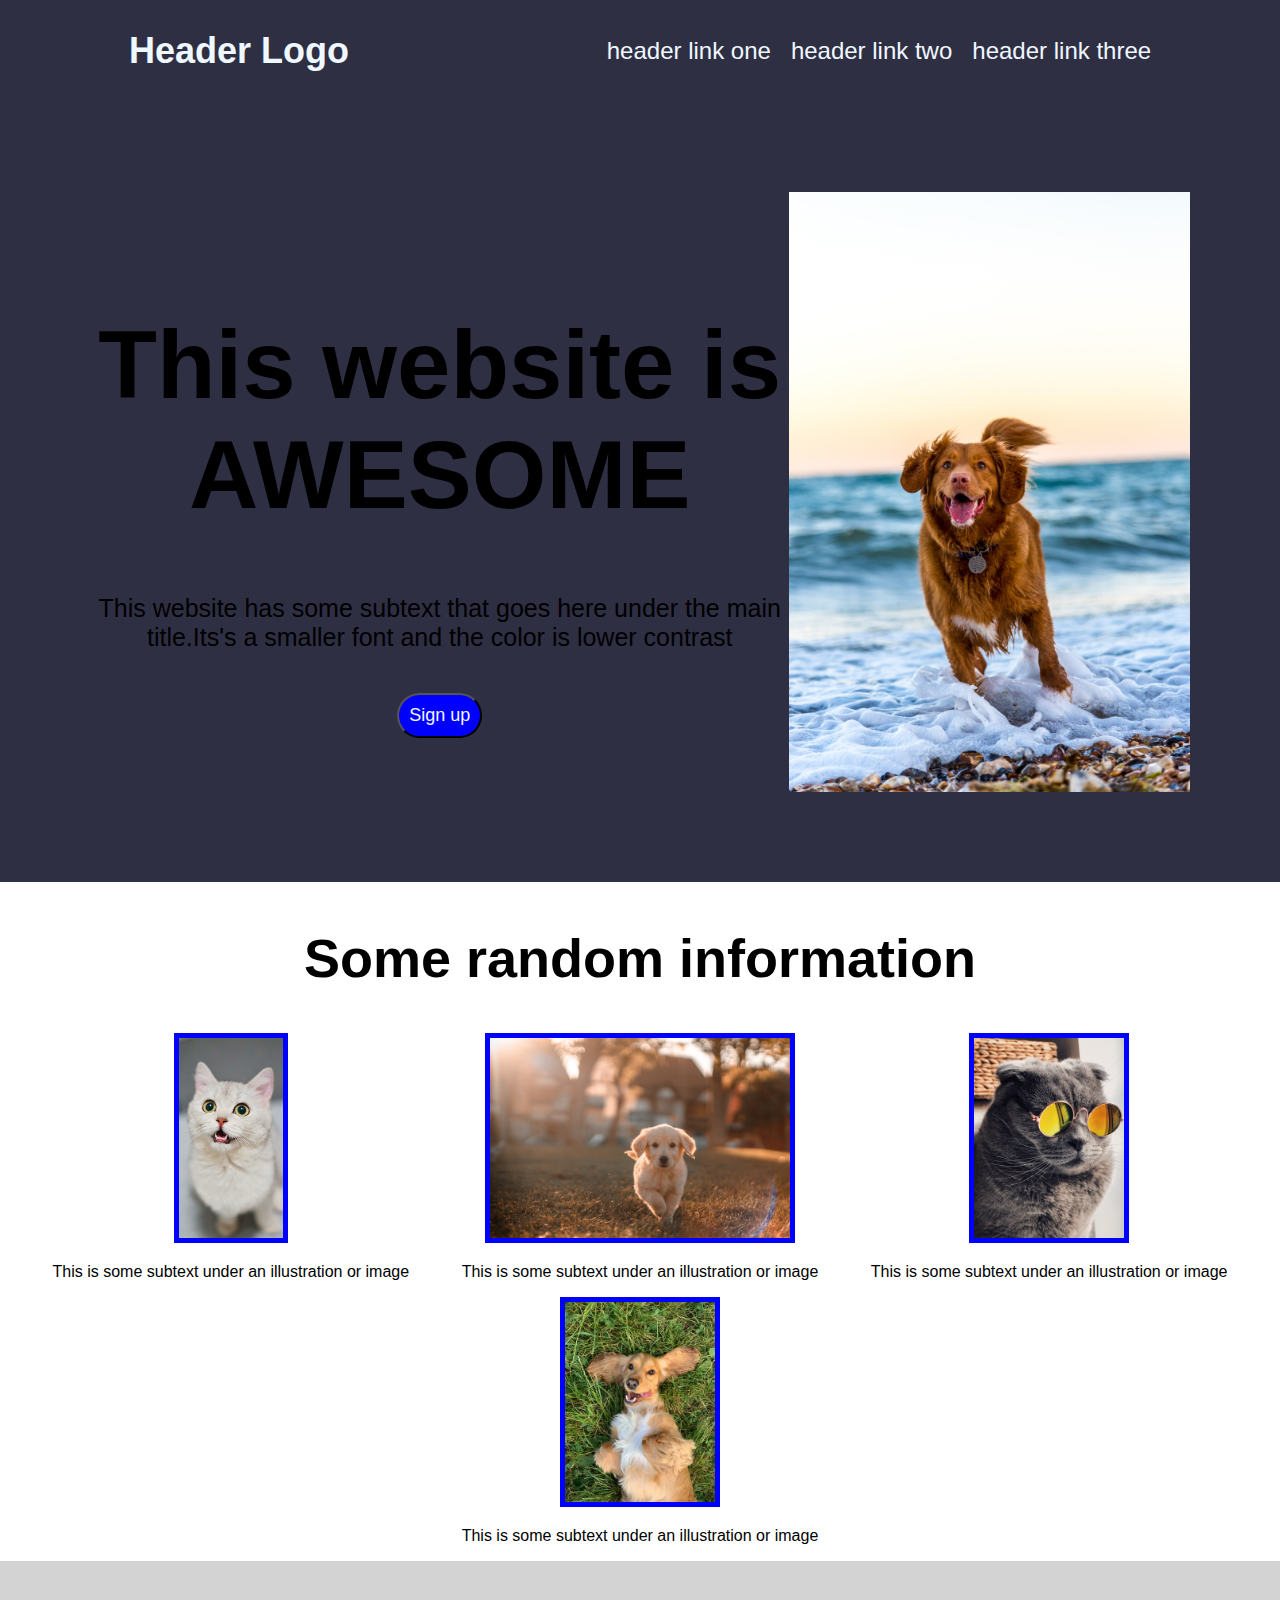
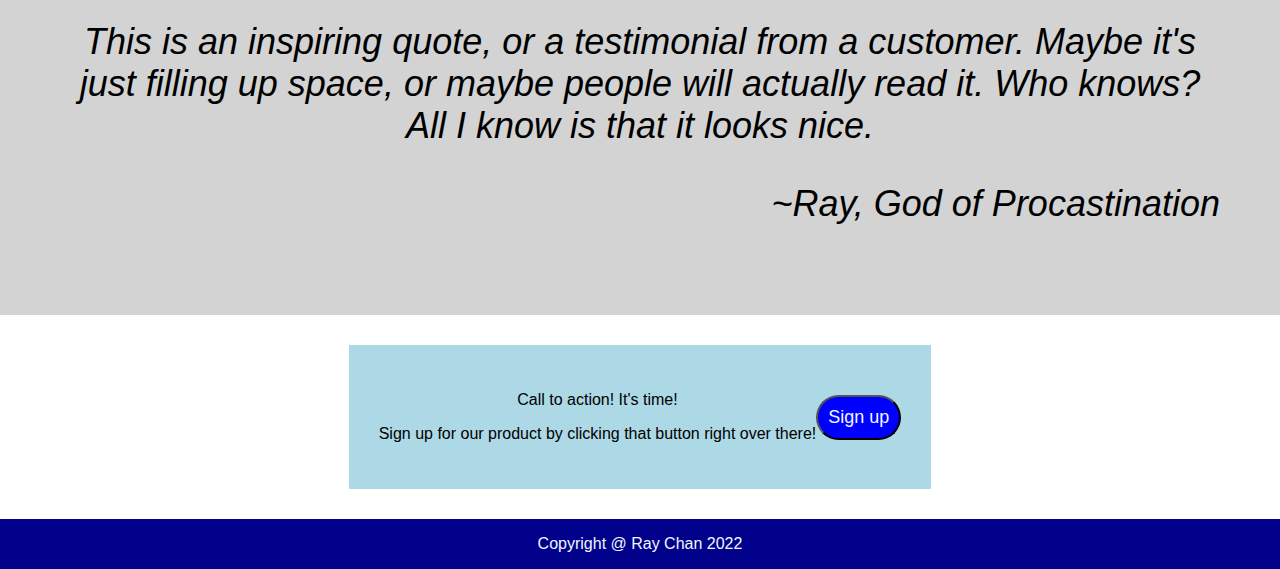
<file: index.html>
<!DOCTYPE html>
<html lang="en">
<head>
    <meta charset="UTF-8">
    <meta http-equiv="X-UA-Compatible" content="IE=edge">
    <meta name="viewport" content="width=device-width, initial-scale=1.0">
    <title>Landing Page Project</title>
    <link rel="stylesheet" href="style.css">
</head>
<body>
    <div class="container1">
        <div class="header">
            <h2>Header Logo</h2>
            <div class="header-links">
                <a>header link one</a>
                <a>header link two</a>
                <a>header link three</a>
            </div>
        </div>   
        <div class="fp">
            <div class="title">
                <h1>This website is AWESOME</h1>
                <div class="secondary-text">
                    <p>This website has some subtext that goes here under the main title.Its's a smaller font and the color is lower contrast</p>
                </div>
                
                <button>Sign up</button>
            </div>
            <img src="./images/dog.jpg" alt="image of dog" max-width="500px" height="600px">
        </div>
        
    </div>
    <div class="container2">
        <div class="subtitle">
            <h2>Some random information</h2>
        </div> 
        <div class="text-images">
            <div class ="img1">
                <img src="./images/cat1.jpg" alt="img1" height="200px">
                <p>This is some subtext under an illustration or image</p>
            </div>
            <div class ="img2">
                <img src="./images/dog1.jpg" alt="img2" height="200px">
                <p>This is some subtext under an illustration or image</p>
            </div>
            <div class ="img3">
                <img src="./images/cat2.jpg" alt="img3" height="200px">
                <p>This is some subtext under an illustration or image</p>
            </div>
            <div class ="img4">
                <img src="./images/dog2.jpg" alt="img4" height="200px">
                <p>This is some subtext under an illustration or image</p>
            </div>
            
        </div>   
    </div>
    <div class="container3">
        
            <p1>This is an inspiring quote, or a testimonial from a customer. Maybe it's just filling up space, or maybe people will actually read it. Who knows? All I know is that it looks nice.</p>
            <p2>~Ray, God of Procastination</p>
           
    </div>
    <div class="container4">
        <div class="action">
            <div class="text">
                <p>Call to action! It's time!</p>
                <p>Sign up for our product by clicking that button right over there!</p>
            </div>
            <button>Sign up</button>
        </div>
    </div>
    <div class="container5">
        <p>Copyright @ Ray Chan 2022</p>
    </div>
</body>
</html>
</file>
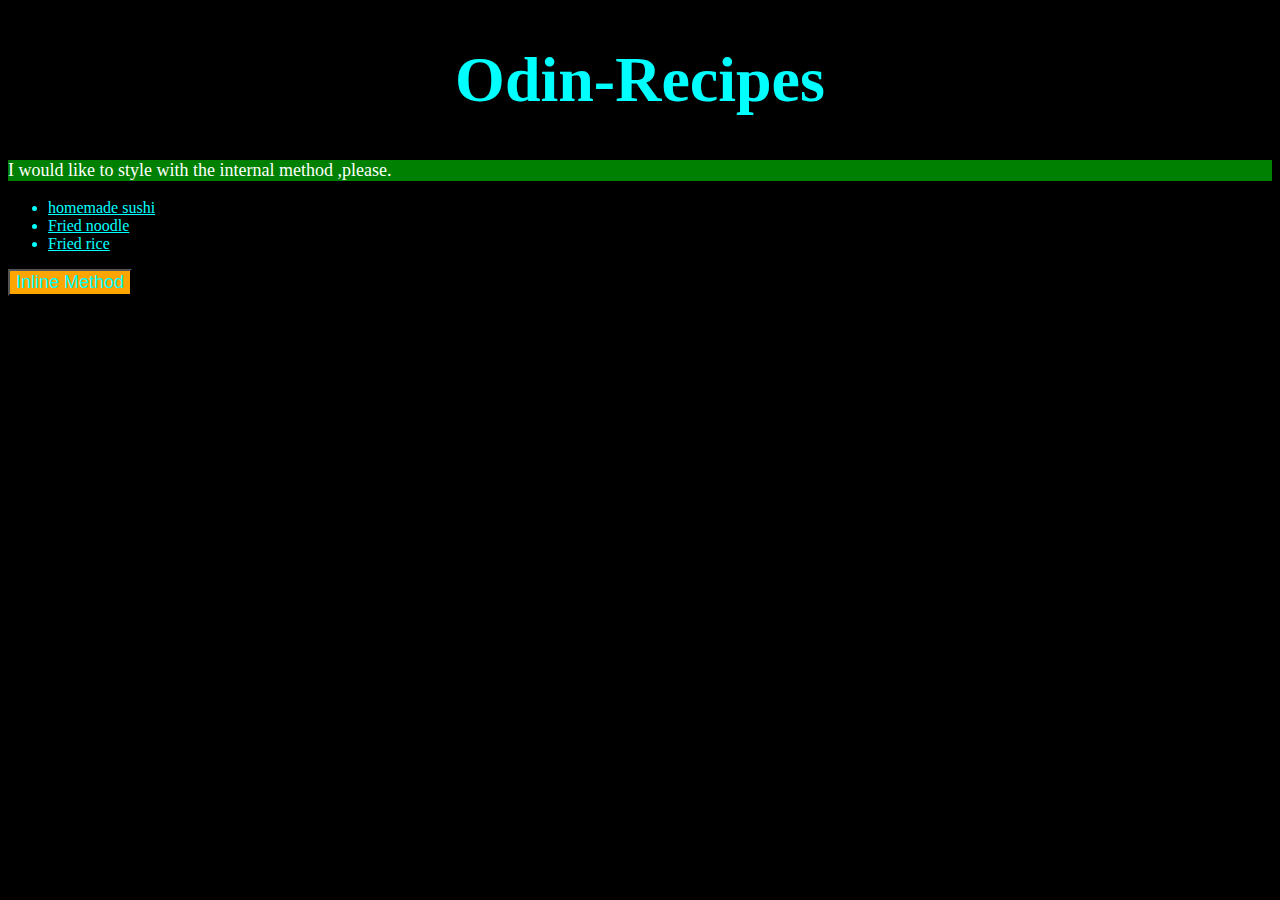
<file: 01-css-methods/index.html>
<!DOCTYPE html>
<html lang ="en">

<head>
    <link rel ="styleSheet" href="style1.css">
    <meta charset="UTF-8">
    <title>Recipes</title>

    <style>
        p {
            background-color: green;
            color: white;
            font-size: 18px;
        }
        *{
            color: aqua;
            background-color: black;
        }
    </style>
</head>

<body>
    <div>
        <h1>Odin-Recipes</h1>
    </div>

    <p>I would like to style with the internal method ,please.</p>

    <ul>
       <li> <a href = "./recipes/homemade_sushi.html">homemade sushi</a></li>
       <li> <a href ="./recipes/fried_noodle.html">Fried noodle</a></li>
       <li><a href = "./recipes/fried_rice.html">Fried rice</a></li>
    </ul>

<button style="background-color:orange; font-size: 18px;">Inline Method</button>


</body>
</html>
</file>
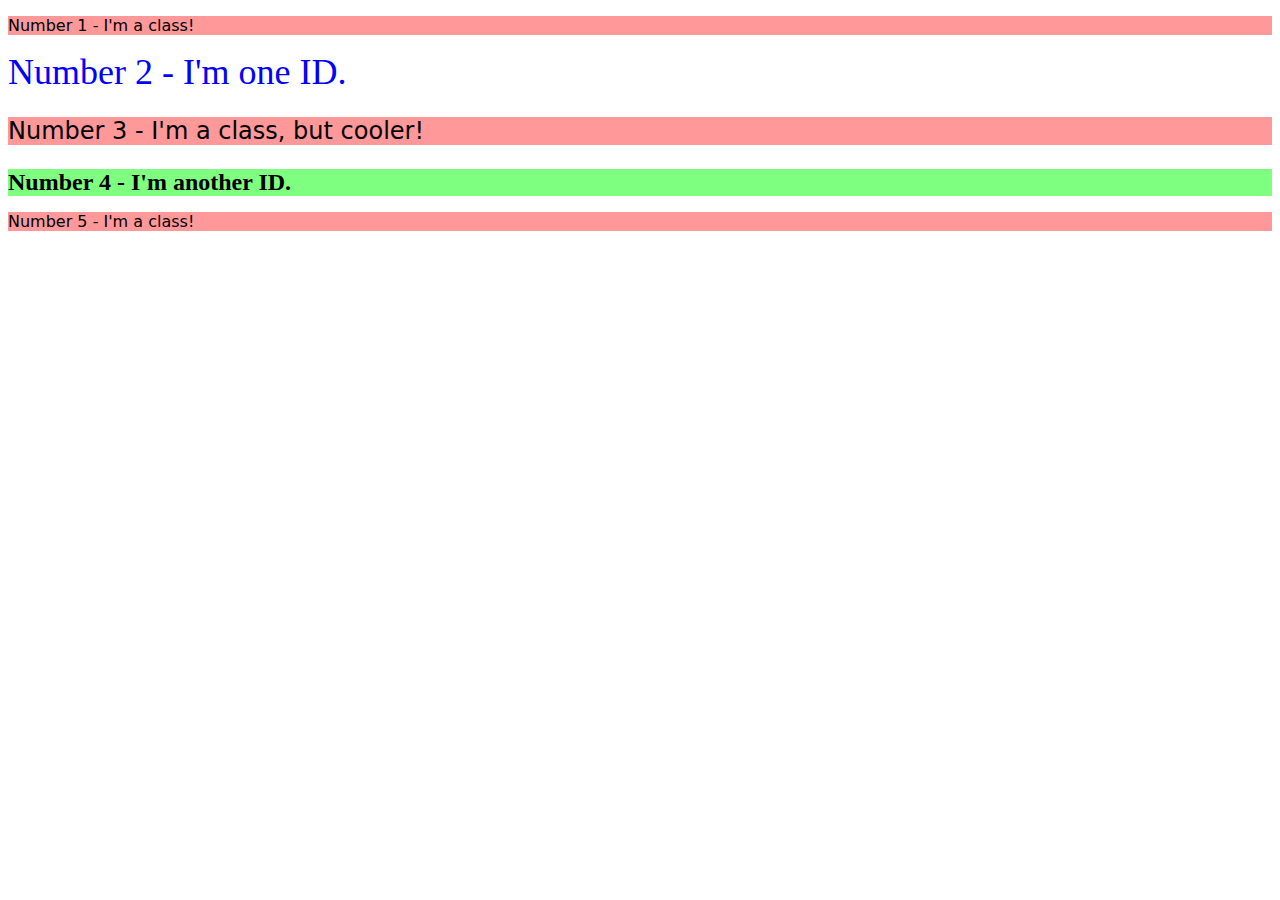
<file: 02-class-id-slectors/index.html>
<!DOCTYPE html>
<html lang="en">
  <head>
    <link rel="styleSheet" href="style2.css">
    <meta charset="UTF-8">
    <meta http-equiv="X-UA-Compatible" content="IE=edge">
    <meta name="viewport" content="width=device-width, initial-scale=1.0">
    <title>Class and ID Selectors</title>
    <link rel="stylesheet" href="style.css">
  </head>
  <body>
    <p class="class">Number 1 - I'm a class!</p>
    <div id="id1">Number 2 - I'm one ID.</div>
    <p class="class biggerfont" >Number 3 - I'm a class, but cooler!</p>
    <div id="id2">Number 4 - I'm another ID.</div>
    <p class="class">Number 5 - I'm a class!</p>
  </body>
</html>
</file>
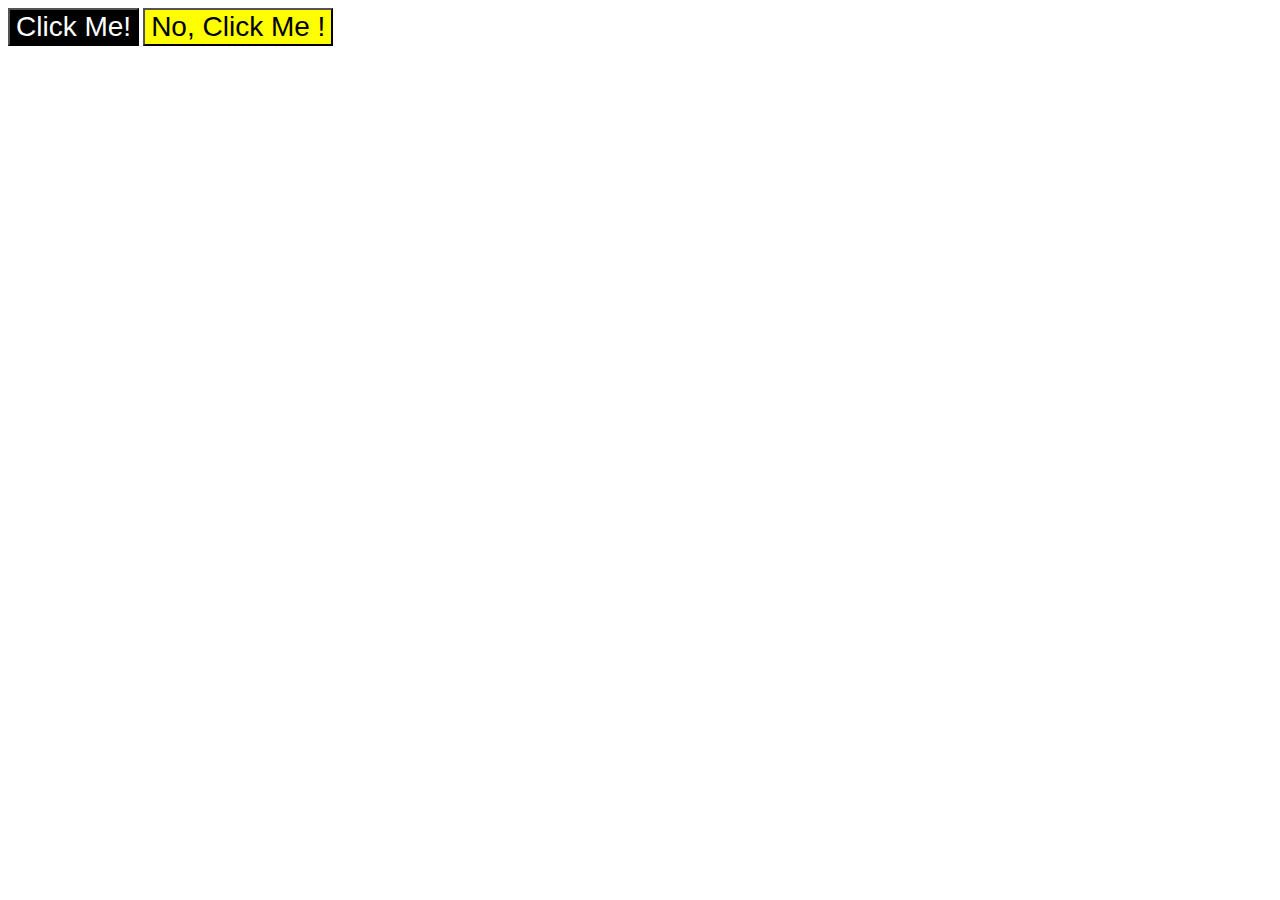
<file: 03-grouping-selector/index.html>
<!DOCTYPE html>
<html lang="en">
<head>
    <meta charset="UTF-8">
    <meta http-equiv="X-UA-Compatible" content="IE=edge">
    <meta name="viewport" content="width=device-width, initial-scale=1.0">
    <link rel="stylesheet" href="style3.css">
    <title>Document</title>
</head>
<body>
    <button class="class1">Click Me!</button>
    <button class="class2">No, Click Me !</button>
</body>
</html>
</file>
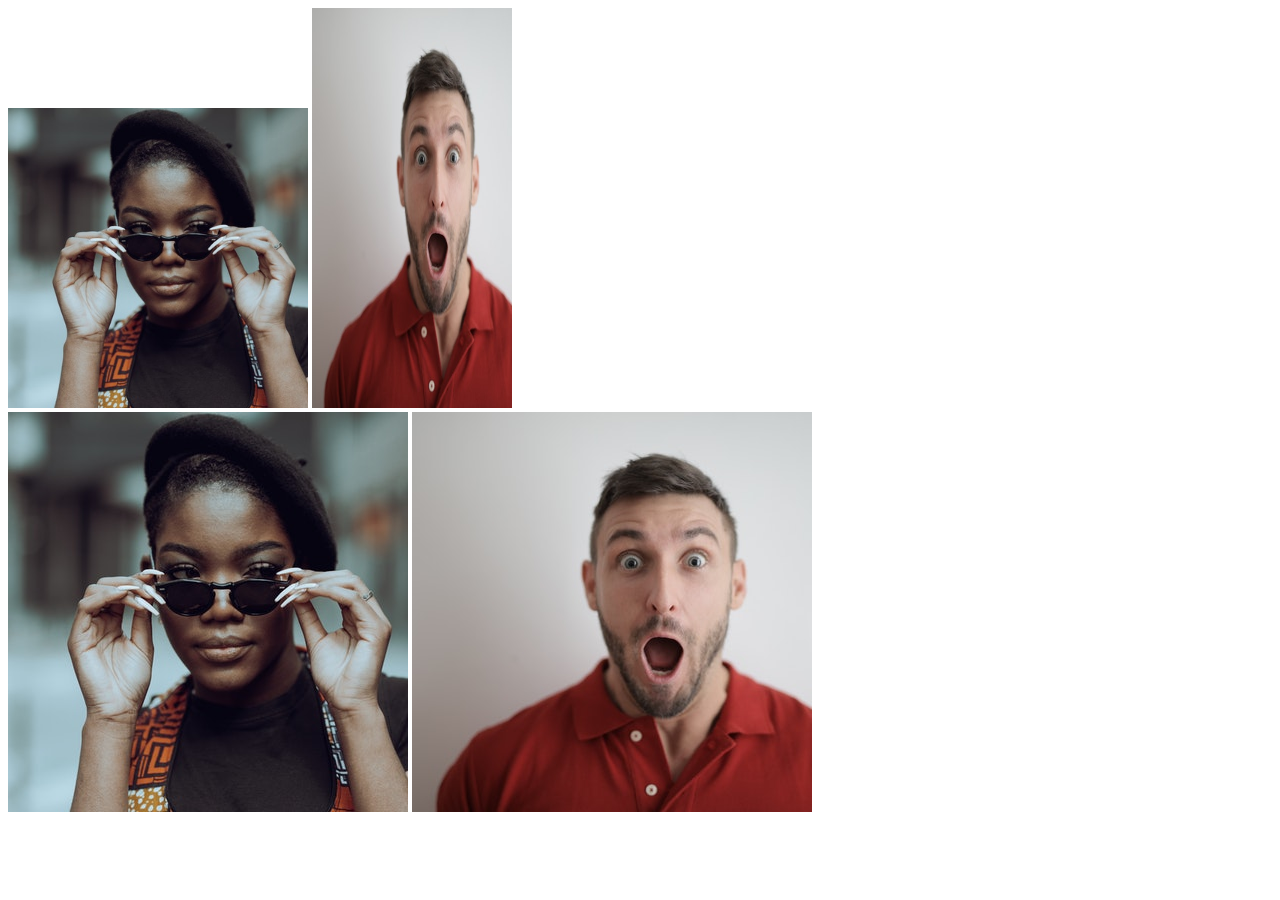
<file: 04-chaining-selectors/index.html>
<!DOCTYPE html>
<html lang="en">
  <head>
    <meta charset="UTF-8">
    <meta http-equiv="X-UA-Compatible" content="IE=edge">
    <meta name="viewport" content="width=device-width, initial-scale=1.0">
    <title>Chaining Selectors</title>
    <link rel="stylesheet" href="style4.css">
  </head>
  <body>
    <!-- Use the classes BELOW this line -->
    <div>
      <img class="avatar proportioned" src="pexels-katho-mutodo-8434791.jpg" alt="">
      <img class="avatar distorted" src="pexels-andrea-piacquadio-3777931.jpg" alt="">
    </div>
    <!-- Use the classes ABOVE this line -->
    <div>
      <img class="original proportioned" src="pexels-katho-mutodo-8434791.jpg" alt="">
      <img class="original distorted" src="pexels-andrea-piacquadio-3777931.jpg" alt="">
    </div>
  </body>
</html>
</file>
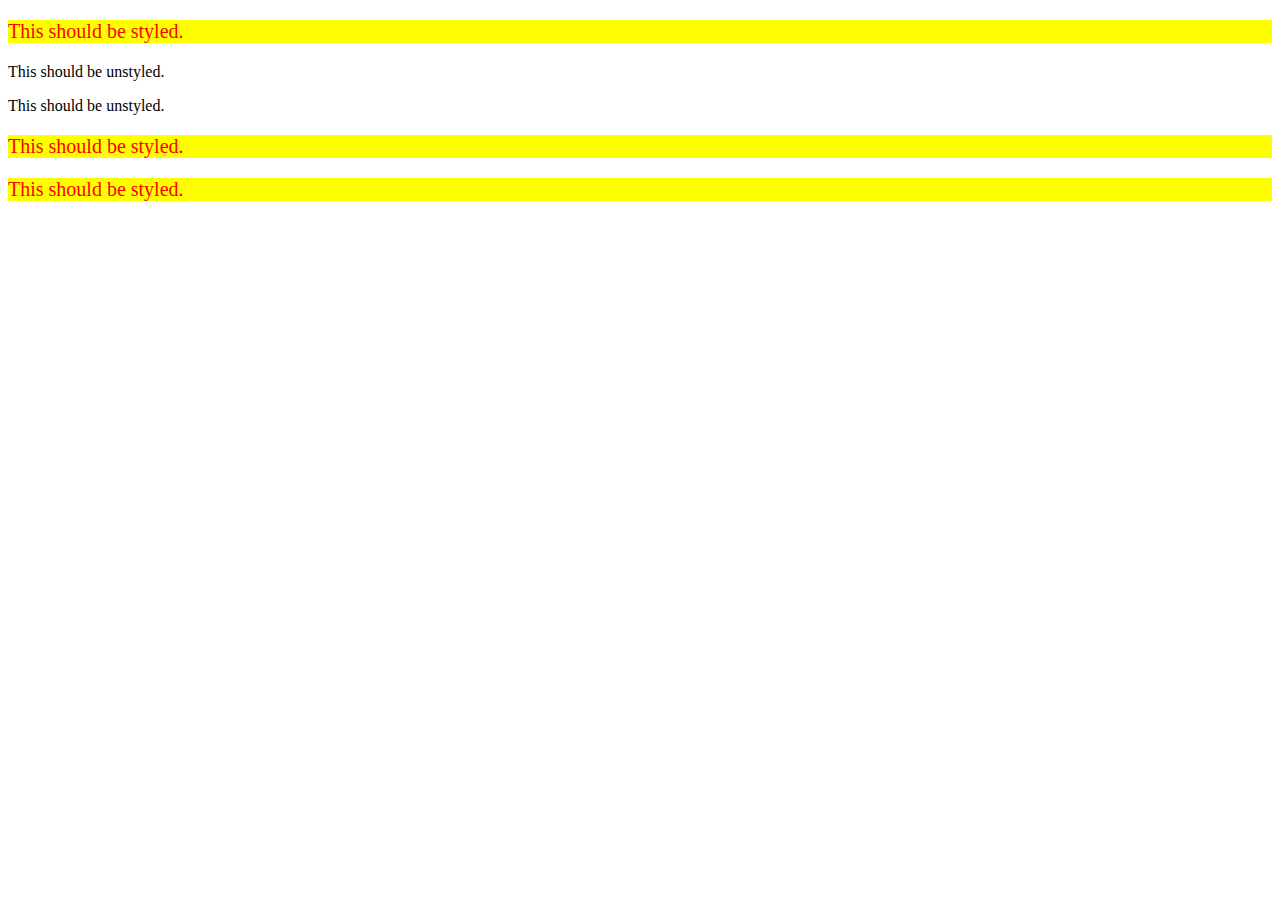
<file: 05-descendant-combinator/index.html>
<!DOCTYPE html>
<html lang="en">
<head>
    <meta charset="UTF-8">
    <meta http-equiv="X-UA-Compatible" content="IE=edge">
    <meta name="viewport" content="width=device-width, initial-scale=1.0">
    <title>Document</title>
    <link rel="stylesheet" href="style5.css">
</head>
<body>
    <div class="container">
        <p class="text">This should be styled.</p>
    </div>
    <p class="text">This should be unstyled.</p>
    <p class="text">This should be unstyled.</p>
    <div class="container">
        <p class="text">This should be styled.</p>
        <p class="text">This should be styled.</p>
    </div>
</body>
</html>
</file>
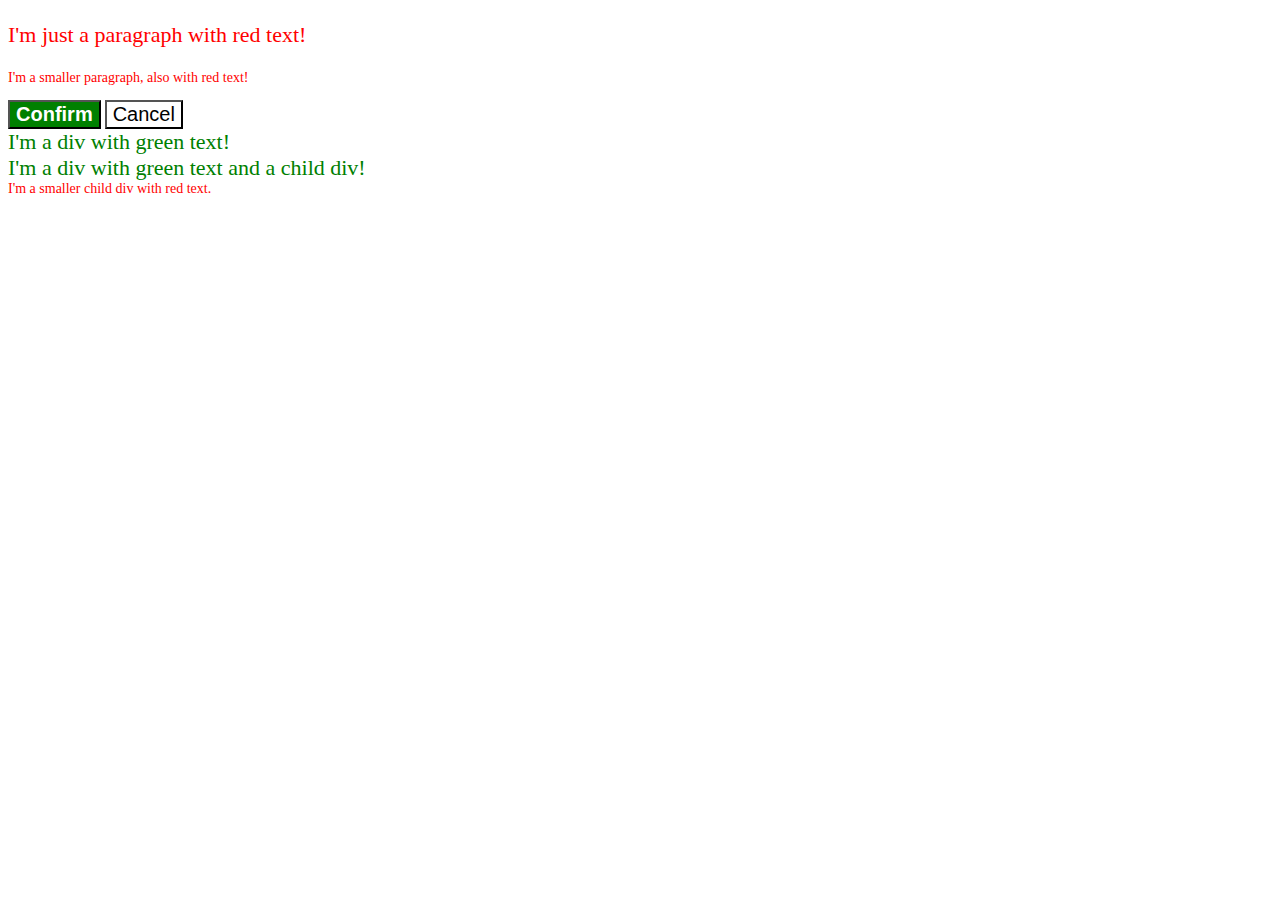
<file: 06-cascade-fix/index.html>
<!DOCTYPE html>
<html lang="en">
  <head>
    <meta charset="UTF-8">
    <meta http-equiv="X-UA-Compatible" content="IE=edge">
    <meta name="viewport" content="width=device-width, initial-scale=1.0">
    <title>Fix the Cascade</title>
    <link rel="stylesheet" href="style6.css">
  </head>
  <body>
    <p class="para">I'm just a paragraph with red text!</p>
    <p class="para small-para">I'm a smaller paragraph, also with red text!</p>

    <button id="confirm-button" class="button confirm">Confirm</button>
    <button id="cancel-button" class="button cancel">Cancel</button>

    <div class="text">I'm a div with green text!</div>
    <div class="text">I'm a div with green text and a child div!
      <div class="text child">I'm a smaller child div with red text.</div>
    </div>
  </body>
</html>
</file>
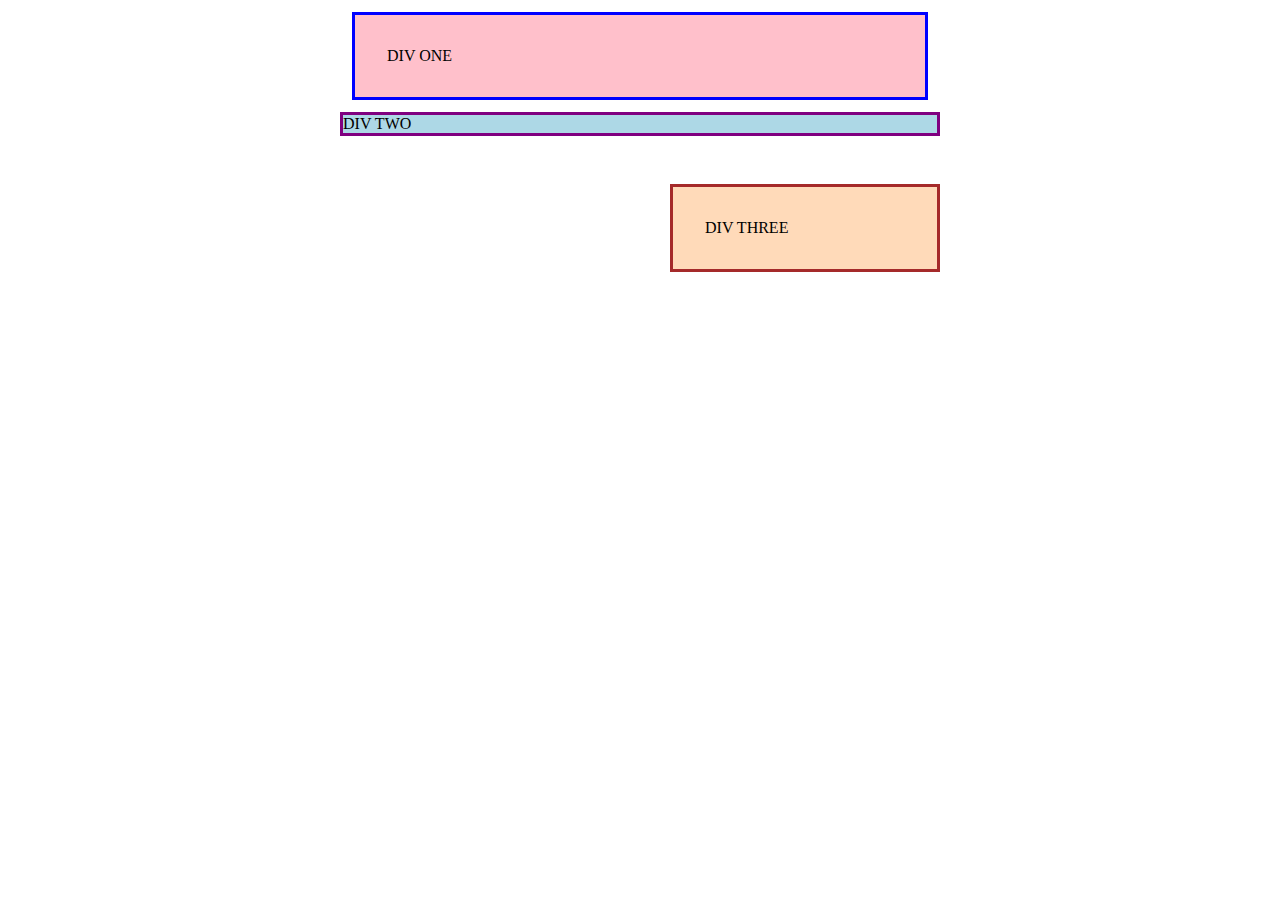
<file: margin-and-padding01/index.html>
<!DOCTYPE html>
<html lang="en">
  <head>
    <meta charset="UTF-8">
    <meta http-equiv="X-UA-Compatible" content="IE=edge">
    <meta name="viewport" content="width=device-width, initial-scale=1.0">
    <title>Margin and Padding exercise</title>
    <link rel="stylesheet" href="style.css">
  </head>
  <body>
    <div class="one">
      DIV ONE
    </div>
    <div class="two">
      DIV TWO
    </div>
    <div class="three">
      DIV THREE
    </div>
  </body>
</html>
</file>
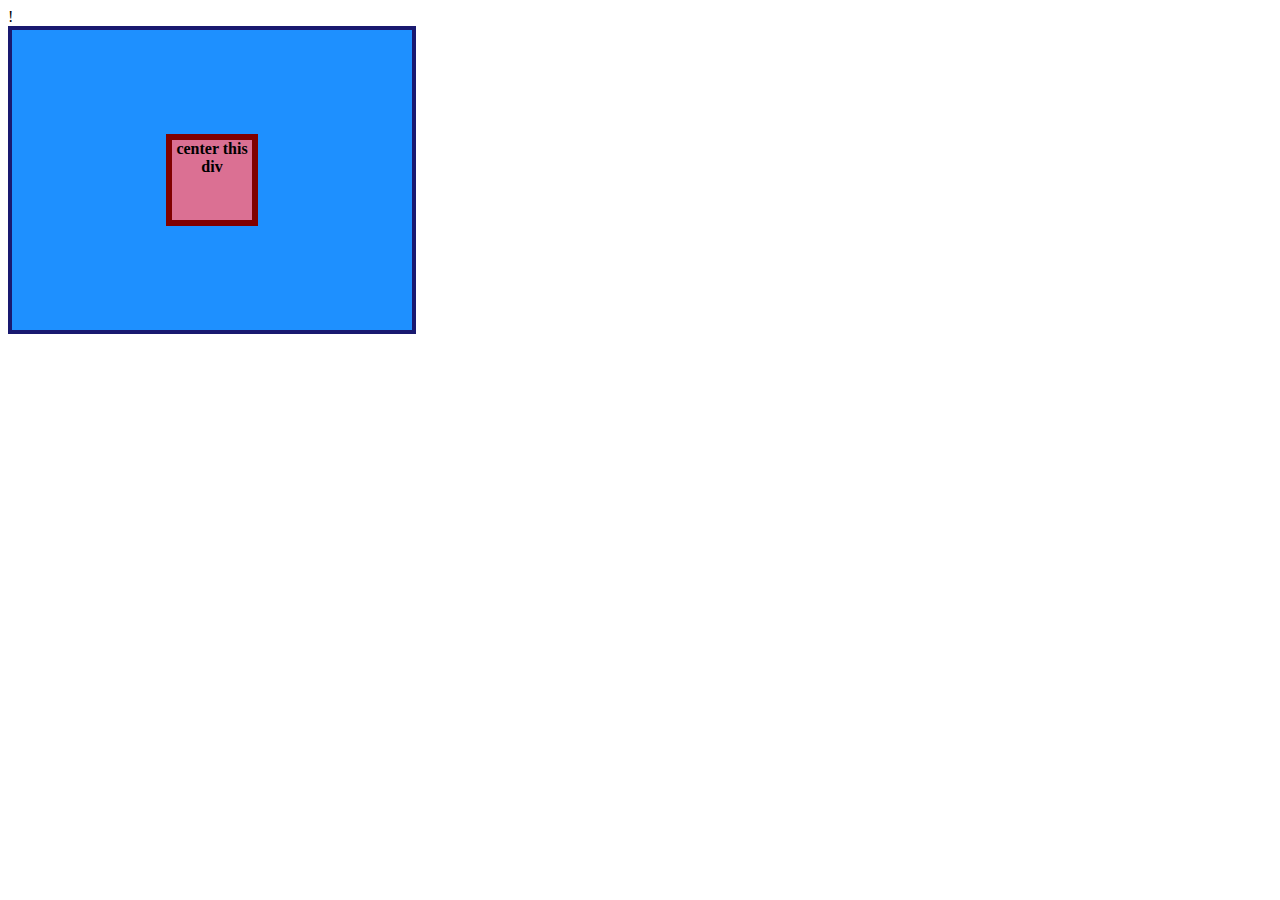
<file: margin-and-padding02/index.html>
!<!DOCTYPE html>
<html lang="en">
  <head>
    <meta charset="UTF-8">
    <meta http-equiv="X-UA-Compatible" content="IE=edge">
    <meta name="viewport" content="width=device-width, initial-scale=1.0">
    <title>CENTER THIS DIV</title>
    <link rel="stylesheet" href="style.css">
  </head>
  <body>
    <div class="container">
      <div class="box">center this div</div>
    </div>
  </body>
</html>
</file>
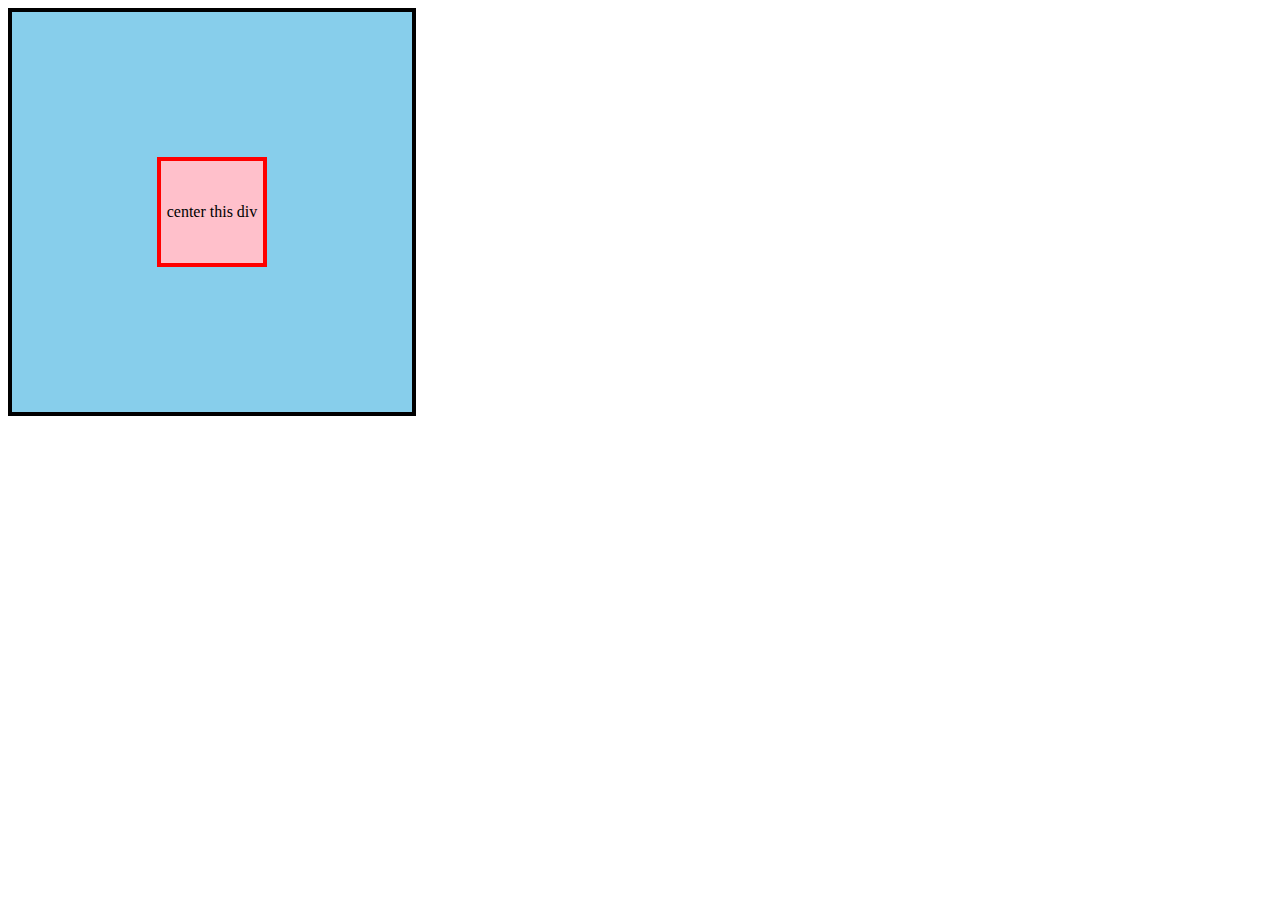
<file: flexbox/01-flex-center/index.html>
<!DOCTYPE html>
<html lang="en">
<head>
    <meta charset="UTF-8">
    <meta http-equiv="X-UA-Compatible" content="IE=edge">
    <meta name="viewport" content="width=device-width, initial-scale=1.0">
    <title>Document</title>
    <link href="stylesheet.css" rel="stylesheet">
</head>
<body>
    <div class="a">
        <div class="b">center this div</div>
        
      </div>
</body>
</html>
</file>
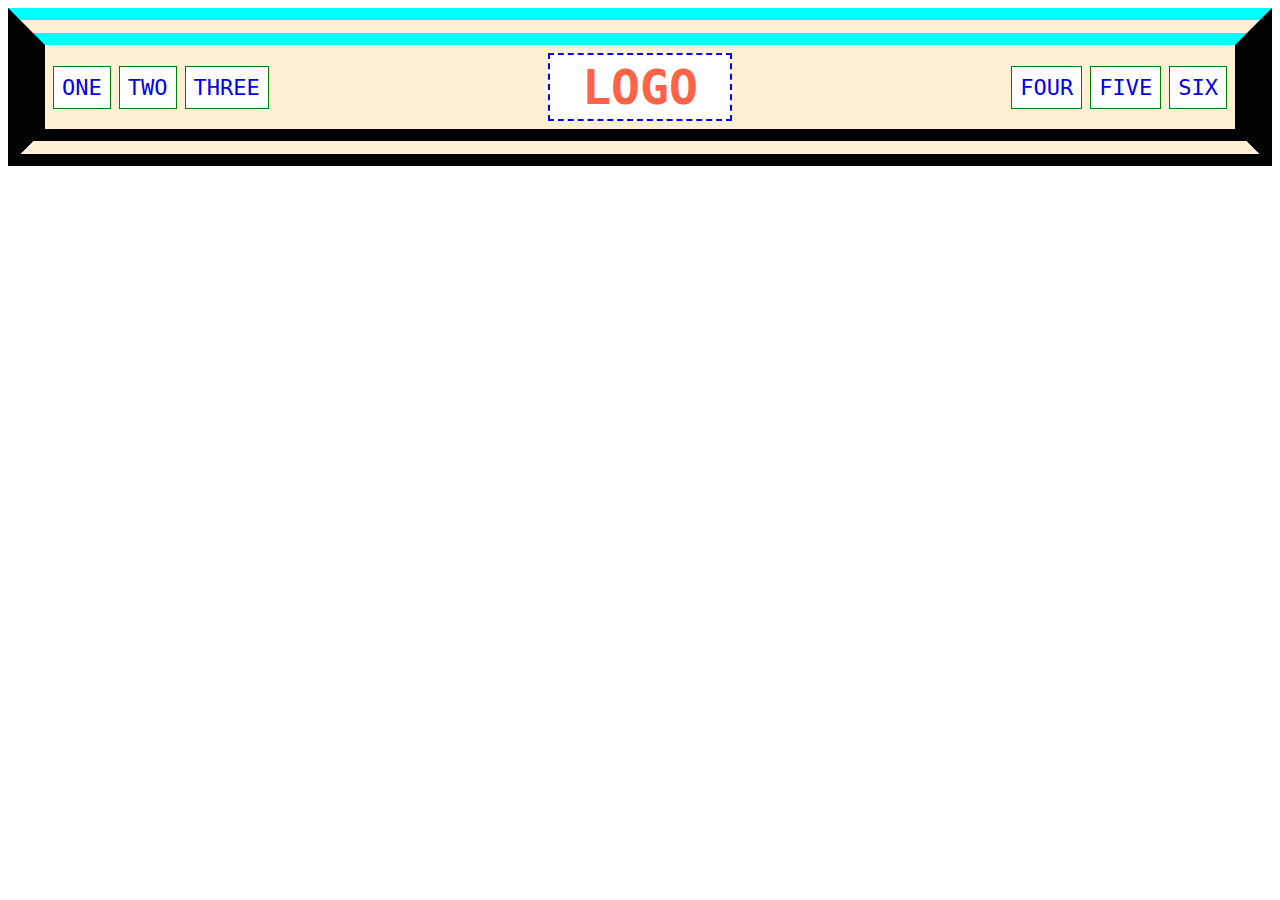
<file: flexbox/02-flex-header/index.html>
<!DOCTYPE html>
<html lang="en">
  <head>
    <meta charset="UTF-8">
    <meta http-equiv="X-UA-Compatible" content="IE=edge">
    <meta name="viewport" content="width=device-width, initial-scale=1.0">
    <title>Flex Header</title>
    <link rel="stylesheet" href="style.css">
  </head>
  <body>
    <div class="header">
      <div class="left-links">
        <ul>
          <li><a href="#">ONE</a></li>
          <li><a href="#">TWO</a></li>
          <li><a href="#">THREE</a></li>
        </ul>
      </div>
      <div class="logo">LOGO</div>
      <div class="right-links">
        <ul>
          <li><a href="#">FOUR</a></li>
          <li><a href="#">FIVE</a></li>
          <li><a href="#">SIX</a></li>
        </ul>
      </div>
    </div>
  </body>
</html>
</file>
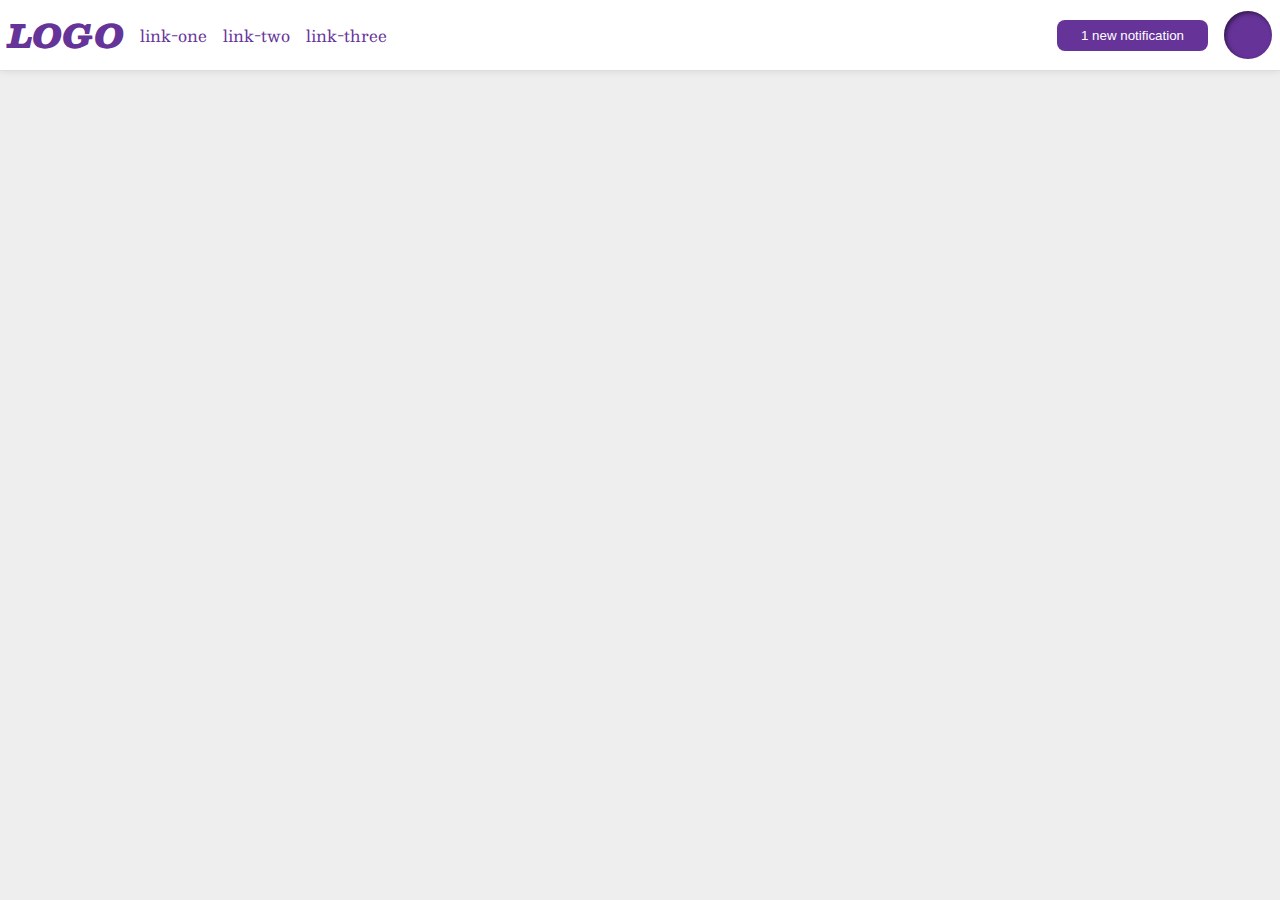
<file: flexbox/03-flex-header-2/index.html>
<!DOCTYPE html>
<html lang="en">
  <head>
    <meta charset="UTF-8">
    <meta http-equiv="X-UA-Compatible" content="IE=edge">
    <meta name="viewport" content="width=device-width, initial-scale=1.0">
    <title>Flex Header 2</title>
    <link rel="stylesheet" href="style.css">
  </head>
  <body>
    <div class="header">
        <div class="left">
            <div class="logo">
                LOGO
              </div>
              <ul class="links">
                <li><a href="google.com">link-one</a></li>
                <li><a href="google.com">link-two</a></li>
                <li><a href="google.com">link-three</a></li>
              </ul>
        </div>
        <div class="right">
            <button class="notifications">
                1 new notification
              </button>
              <div class="profile-image"></div>
        </div>  
    </div>
  </body>
</html>
</file>
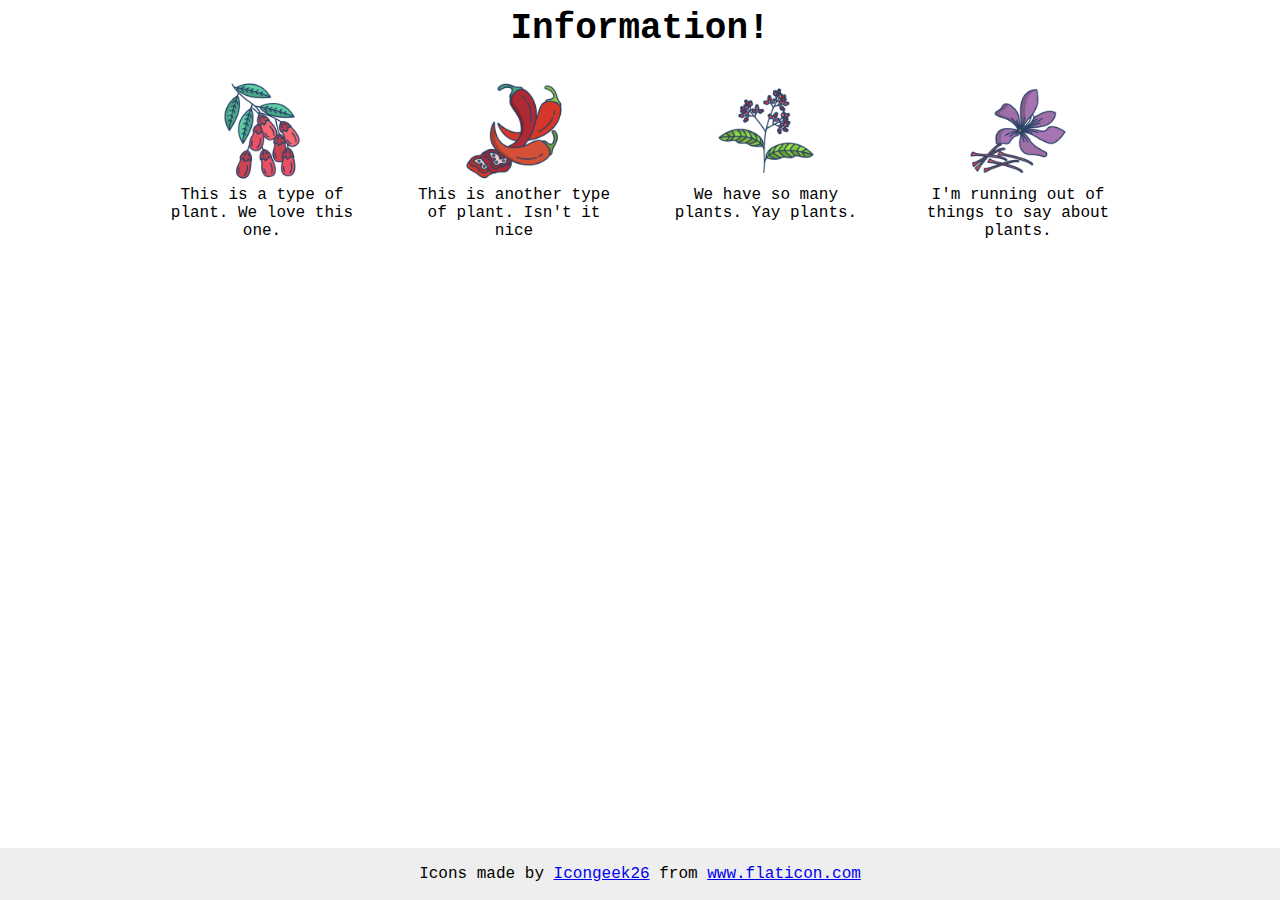
<file: flexbox/04-flex-information/index.html>
<!DOCTYPE html>
<html lang="en">
  <head>
    <meta charset="UTF-8">
    <meta http-equiv="X-UA-Compatible" content="IE=edge">
    <meta name="viewport" content="width=device-width, initial-scale=1.0">
    <title>Information</title>
    <link rel="stylesheet" href="style.css">
  </head>
  <body>
    <div class="title">Information!</div>
    <div class ="container">
        <div class="info">
            <img src="./images/barberry.png" alt="barberry">
            <div class="text">This is a type of plant. We love this one.</div>
        </div>
        
        <div class="info">
            <img src="./images/chilli.png" alt="chili">
            <div class="text">This is another type of plant. Isn't it nice</div>
        </div>
        

        <div class="info">
            <img src="./images/pepper.png" alt="pepper">
            <div class="text">We have so many plants. Yay plants.</div>    
        </div>
        

        <div class="info">
            <img src="./images/saffron.png" alt="saffron">
            <div class="text">I'm running out of things to say about plants.</div>    
        </div>
        
    </div>
        

    <!-- disregard this section, it's here to give attribution to the creator of these icons -->
    <div class="footer">
      <div>Icons made by <a href="https://www.flaticon.com/authors/icongeek26" title="Icongeek26">Icongeek26</a> from <a href="https://www.flaticon.com/" title="Flaticon">www.flaticon.com</a></div>
    </div>
</body>
</html>
</file>
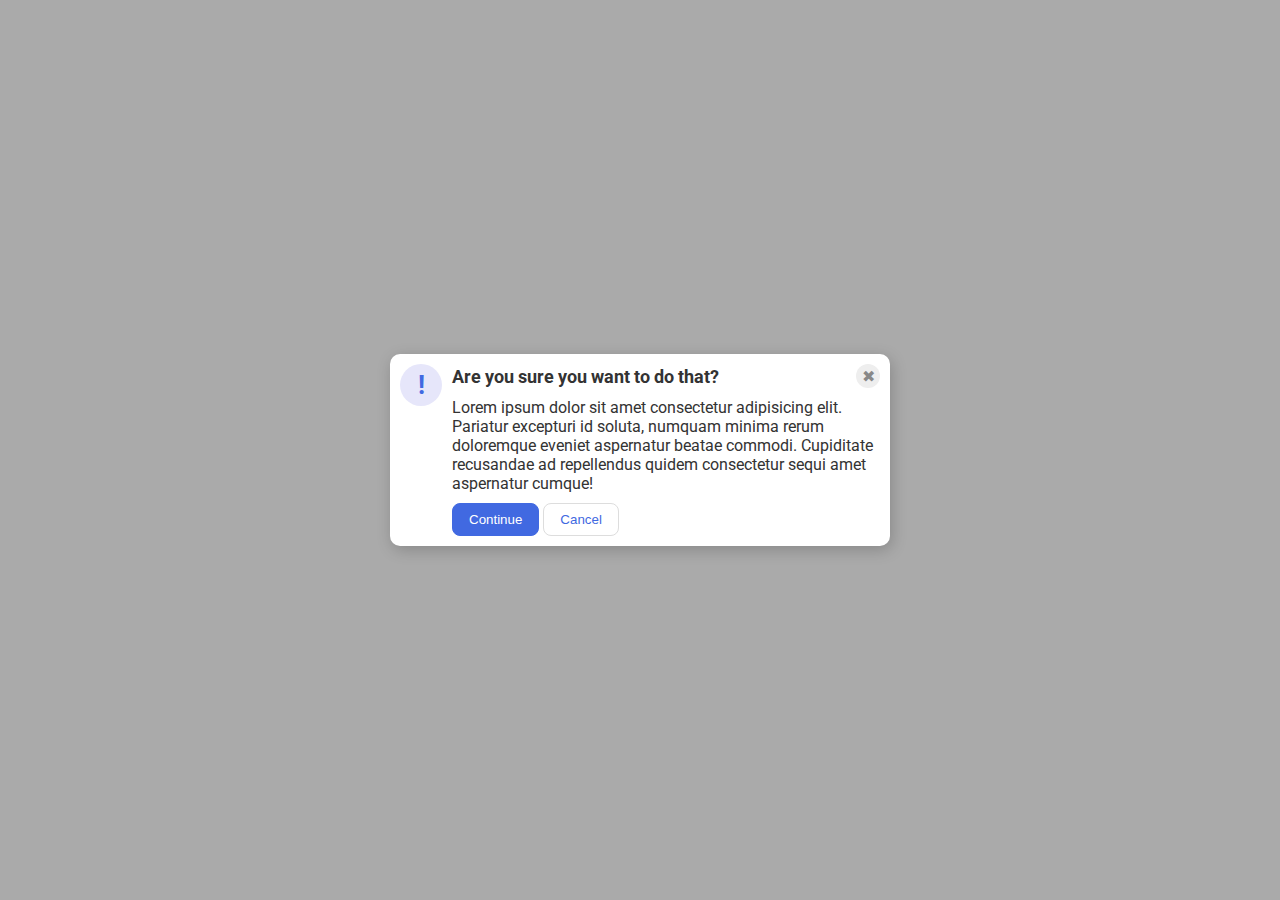
<file: flexbox/05-flex-model/index.html>
<!DOCTYPE html>
<html lang="en">
  <head>
    <meta charset="UTF-8">
    <meta http-equiv="X-UA-Compatible" content="IE=edge">
    <meta name="viewport" content="width=device-width, initial-scale=1.0">
    <link rel="stylesheet" href="style.css">
    <title>Modal</title>
  </head>
  <body>
    <div class="modal">
        <div class="icon">!</div>
        <div class="container">
        <div class="header">Are you sure you want to do that?
            <div class="close-button">✖</div>
        </div>
        <div class="text">Lorem ipsum dolor sit amet consectetur adipisicing elit. Pariatur excepturi id soluta, numquam minima rerum doloremque eveniet aspernatur beatae commodi. Cupiditate recusandae ad repellendus quidem consectetur sequi amet aspernatur cumque!</div>
        <button class="continue">Continue</button>
        <button class="cancel">Cancel</button>
    </div>
      
    </div>
  </body>
</html>
</file>
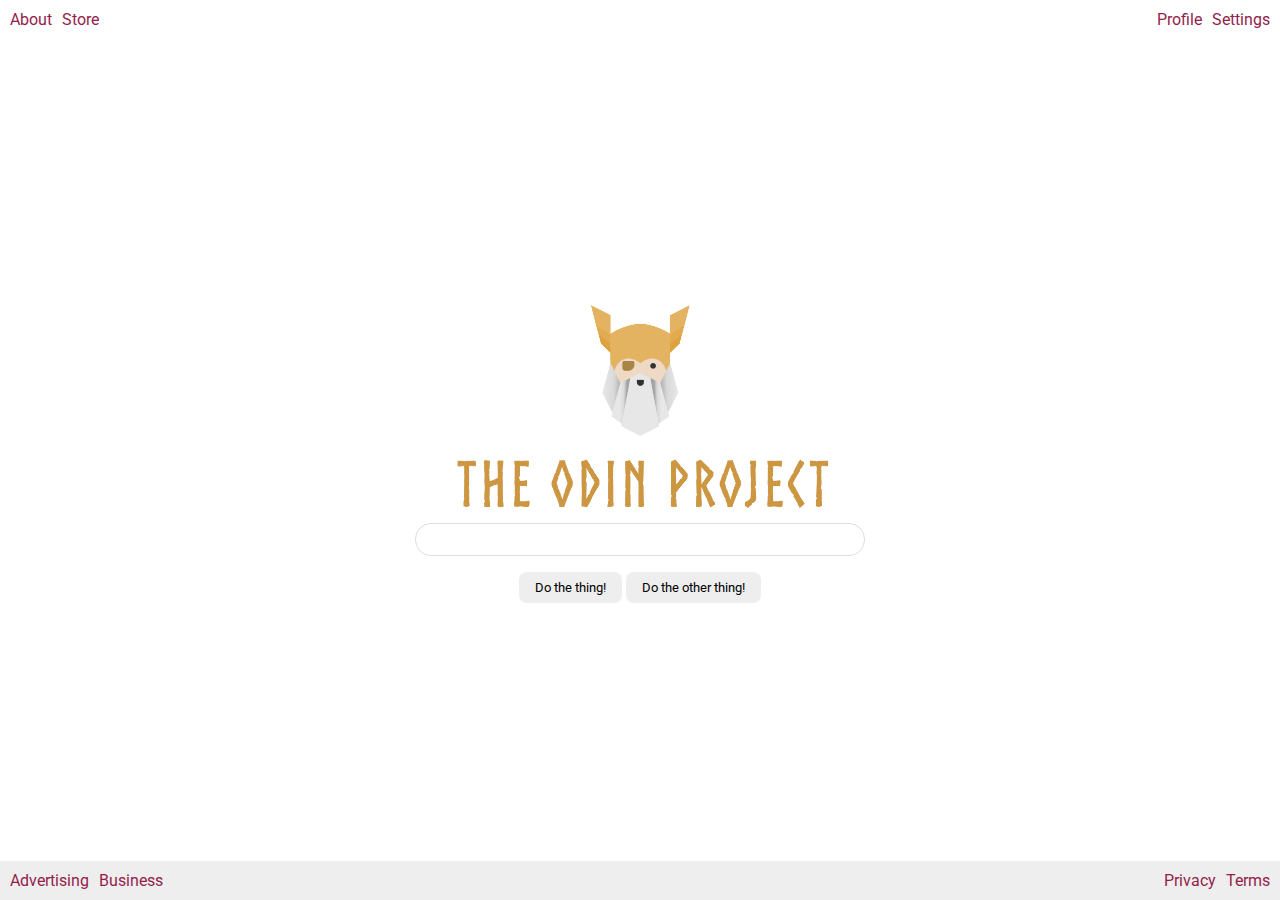
<file: flexbox/06-flex-layout/index.html>
<!DOCTYPE html>
<html lang="en">
  <head>
    <meta charset="UTF-8">
    <meta http-equiv="X-UA-Compatible" content="IE=edge">
    <meta name="viewport" content="width=device-width, initial-scale=1.0">
    <title>LAYOUT</title>
    <link rel="stylesheet" href="./style.css">
  </head>
  <body>
    <div class="header">
      <ul class="left-links">
        <li><a href="#">About</a></li>
        <li><a href="#">Store</a></li>
      </ul>
      <ul class="right-links">
        <li><a href="#">Profile</a></li>
        <li><a href="#">Settings</a></li>
      </ul>
    </div>
    <div class="content">
      <img src="./logo.png" alt="">
      <div class="input">
        <input type="text">
      </div>
      <div class="buttons">
        <button>Do the thing!</button>
        <button>Do the other thing!</button>
      </div>
    </div>
    <div class="footer">
      <ul class="left-links">
        <li><a href="#">Advertising</a></li>
        <li><a href="#">Business</a></li>
      </ul>
      <ul class="right-links">
        <li><a href="#">Privacy</a></li>
        <li><a href="#">Terms</a></li>
      </ul>
    </div>
  </body>
</html>
</file>
<file: style.css>
body{
    display: flex;
    flex-direction: column;
    margin:0;
    font-family:'Roboto', arial;
    text-align: center;
}
.container1{
    background: rgb(47, 47, 68);
    margin: 0;
    padding: 0px;
    display:flex;
    flex-direction: column;
    
}
.header{
    display: flex;
    justify-content: space-around;
    align-items: center;
    color: aliceblue;
    font-size: 24px;
}
.header-links{
    display: flex;
    gap:20px;

}
.fp{
    display:flex;
    justify-content: center;
    align-items: center;
    padding:90px;
    
}
.subtitle{
    display: flex;
    justify-content: center;
    align-items: center;
    font-size:36px;
}
.text-images{
    display: flex;
    justify-content:space-evenly;
    align-items: center;
    flex-wrap: wrap;
}
.container3{
    background-color: lightgray;
    padding: 60px;
    font-size: 36px;
    font-style:  italic;
}
p2{
    display: flex;
    justify-content: right;
}
.container4{
    display: flex;
    justify-content:center;
    align-items: center;
    padding: 30px;;
}
.action{
    display: flex;
    justify-content:space-around;
    align-items: center;
    padding: 30px;
    background-color: lightblue;
}
.container5{
    background-color: darkblue;
    display: flex;
    justify-content:space-around;
    align-items: center;
    color: aliceblue;
   
}
.title{
    font-size: 48px;
    
}
.secondary-text{
    font-size: 25px;
}
button{
    background-color: blue;
    color: aliceblue;
    padding:10px;
    border-radius: 1000px;
    font-size:18px;
    padding: 10px;
}
.text-images img{
    border:5px solid blue ;
}
</file>
<file: 01-css-methods/style1.css>
div {
    color:white;
    background-color: red;
    font-size: 32px;
    text-align: center;
    font-weight: bold;
}
</file>
<file: 02-class-id-slectors/style2.css>
.class {
    background-color: rgba(255, 0, 0, 0.4);
    font-family:Verdana, "DejaVu Sans", sans-serif;

}
#id1 {
    color: rgb(0,0 , 255);
    font-size: 36px;
}
.class.biggerfont{
    font-size: 24px;

}
#id2 {
    background-color: rgba(0, 255, 0, 0.5);
    font-weight:bold;
    font-size: 24px;
}
</file>
<file: 02-class-id-slectors/style.css>
.class {
    background-color: rgba(255, 0, 0, 0.4);
    font-family:Verdana, "DejaVu Sans", sans-serif;

}
#id1 {
    color: rgb(0,0 , 255);
    font-size: 36px;
}
.class.biggerfont{
    font-size: 24px;

}
#id2 {
    background-color: rgba(0, 255, 0, 0.5);
    font-weight:bold;
    font-size: 24px;
}
</file>
<file: 03-grouping-selector/style3.css>
.class1{
    background-color: black;
    color: white;
}
.class2{
    background-color: yellow;
    color: black;
}
.class1,
.class2 {
    font-size: 28px;
    font-family: Helvetica, 'Times New Roman',sans-serif;
}
</file>
<file: 04-chaining-selectors/style4.css>
.avatar.proportioned{
    width: 300px;
    height: auto;
}
.avatar.distorted{
    width: 200px;
    height: 400px;
}
</file>
<file: 05-descendant-combinator/style5.css>
div p {
background-color: yellow;
color: red;
font-size: 20px;
}
</file>
<file: 06-cascade-fix/style6.css>
.para,
.small-para {
  color: hsl(0, 100%, 50%);
}

.para.small-para {
  font-size: 14px;
}

 .para {
  font-size: 22px;
}

.confirm.button {
  background: green;
  color: white;
  font-weight: bold;
} 

.button {
  background-color: rgb(255, 255, 255);
  color: rgb(0, 0, 0);
  font-size: 20px;
}

.child.text{
  color: red;
  font-size: 14px;
}

div.text {
  color: green;
  font-size: 22px;
}
</file>
<file: margin-and-padding01/style.css>
body {
    max-width: 600px;
    margin: 0 auto;
  }
  
  .one {
    background: pink;
    border: 3px solid blue;
    /* CHANGE ME */
    padding: 32px;
    margin: 12px;
  }
  
  .two {
    background: lightblue;
    border: 3px solid purple;
    /* CHANGE ME */
    margin-bottom: 48px;
  }
  
  .three {
    background: peachpuff;
    border: 3px solid brown;
    width: 200px;
    /* CHANGE ME */
    padding: 32px;
    margin-left: auto;
  }
</file>
<file: margin-and-padding02/style.css>
.container {
    background: dodgerblue;
    border: 4px solid midnightblue;
    width: 400px;
    height: 300px;
    display:flex;
    align-items:center;
    justify-content :center;
  }
  
  .box {
    background: palevioletred;
    font-weight: bold;
    text-align: center;
    border: 6px solid maroon;
    width: 80px;
    height: 80px;
  }
</file>
<file: flexbox/01-flex-center/stylesheet.css>
.a{
    background:skyblue;
    height:400px;
    width:400px;
    border:4px solid black;
    display:flex;
    align-items:center;
    justify-content:center;
    
    
  }
  .b{
    background:pink;
    height:100px;
    width:100px;  
    border:4px solid red;
    padding:1px;
    display:flex;
    align-items: center;
    justify-content: center;
  }
</file>
<file: flexbox/02-flex-header/style.css>
.header  {
    font-family: monospace;
    background: papayawhip;
    display:flex;
    justify-content: space-between;
    padding:8px;
    align-items: center;
    border: 1cm solid black;
    border-top-color: aqua;
    border-bottom-style:double;
    border-top-style:double;
  }
  
  .logo {
    font-size: 48px;
    font-weight: 900;
    color: tomato;
    background: white;
    padding: 4px 32px;
    border: 2px dashed blue;


  }

  ul {
    /* this removes the dots on the list items*/
    list-style-type: none;
    display: flex;
    gap:8px;
    margin:0;
    padding:0;
    


  }
  
  a {
    font-size: 22px;
    background: white;
    padding: 8px;
    /* this removes the line under the links */
    text-decoration: none;
    border:1px solid green;
  }
</file>
<file: flexbox/03-flex-header-2/style.css>
/* this is some magical font-importing.  
you'll learn about it later. */
@import url('https://fonts.googleapis.com/css2?family=Besley:ital,wght@0,400;1,900&display=swap');

body {
  margin: 0;
  background: #eee;
  font-family: Besley, serif;
}

.header {
  background: white;
  border-bottom: 1px solid #ddd;
  box-shadow: 0 0 8px rgba(0,0,0,.1);
  display:flex;
  justify-content:space-between; 
  padding:8px;
}

.profile-image {
  background: rebeccapurple;
  box-shadow: inset 2px 2px 4px rgba(0,0,0,.5);
  border-radius: 50%;
  width: 48px;
  height:  48px;
}

.logo {
  color: rebeccapurple;
  font-size: 32px;
  font-weight: 900;
  font-style: italic;
}

button {
  border: none;
  border-radius: 8px;
  background: rebeccapurple;
  color: white;
  padding: 8px 24px;
}

a {
  /* this removes the line under our links */
  text-decoration: none;
  color: rebeccapurple;
}

ul {
  list-style-type: none;
  display:flex;
  gap:16px;
  margin:0;
  padding:0;
}

.left, .right {
    display:flex;
    align-items:center;
    gap:16px;
}
</file>
<file: flexbox/04-flex-information/style.css>
body {
    font-family: 'Courier New', Courier, monospace;
    text-align: center;
  }
  
  img {
    width: 100px;
    height: 100px;
  }
  
  .title {
    font-size: 36px;
    font-weight: 900;
    display: flex;
    justify-content: center;
    margin-bottom:32px;
  }
  
  /* do not edit this footer */
  .footer {
    position: fixed;
    bottom: 0;
    left: 0;
    right: 0;
    height: 52px;
    display: flex;
    align-items: center;
    justify-content: center;
    background: #eee;
  }
.info{
    max-width: 200px;
  }
.container{
    display:flex;
    justify-content: center;
    gap :52px;
}
</file>
<file: flexbox/05-flex-model/style.css>
@import url('https://fonts.googleapis.com/css2?family=Roboto:wght@400;700&display=swap');

html, body {
  height: 100%;
}

body {
  font-family: Roboto, sans-serif;
  margin: 0;
  background: #aaa;
  color: #333;
  /* I'll give you this one for free lol */
  display: flex;
  align-items: center;
  justify-content: center;
}

.modal {
  background: white;
  width: 480px;
  border-radius: 10px;
  box-shadow: 2px 4px 16px rgba(0,0,0,.2);
  display: flex;
  padding:10px;
  gap:10px;
}

.icon {
  color: royalblue;
  font-size: 26px;
  font-weight: 700;
  background: lavender;
  width: 42px;
  height: 42px;
  border-radius: 50%;
  display: flex;
  align-items: center;
  justify-content: center;
  flex-shrink: 0;
}

.close-button {
  background: #eee;
  border-radius: 50%;
  color: #888;
  font-weight: 400;
  font-size: 16px;
  height: 24px;
  width: 24px;
  display: flex;
  align-items: center;
  justify-content: center;
}

button {
  padding: 8px 16px;
  border-radius: 8px;
}

button.continue {
  background: royalblue;
  border: 1px solid royalblue;
  color: white;
}

button.cancel {
  background: white;
  border: 1px solid #ddd;
  color: royalblue;
}
.header{
    display: flex;
    align-items: center;
    justify-content: space-between;
    margin-bottom: 10px;
    font-weight: 700;
    font-size: large;
}
.text{
    margin-bottom: 10px;
}
</file>
<file: flexbox/06-flex-layout/style.css>
@import url('https://fonts.googleapis.com/css2?family=Roboto:wght@400;700&display=swap');

body {
  height: 100vh;
  margin: 0;
  overflow: hidden;
  font-family: Roboto, sans-serif;
  display:flex;
  flex-direction: column;
  justify-content: space-between;
}

img {
  width: 600px;
}

button {
  font-family: Roboto, sans-serif;
  border: none;
  border-radius: 8px;
  background: #eee;
  padding:8px 16px;
}

input {
  border: 1px solid #ddd;
  border-radius: 16px;
  padding: 8px 24px;
  width: 400px;
  margin-bottom: 16px;
}

a{
    text-decoration: none;
    color:rgb(148, 30, 75);
}
ul{
    list-style: none;
    display: flex;
    gap: 10px;
    margin:0;
    padding:0;
}
.content{
    display: flex;
    justify-content: center;
    align-items: center;
    flex-direction: column;
}
.header,
.footer{
    display:flex;
    justify-content: space-between;
    padding:10px;
}
.footer{
    background-color: #eee;
}
</file>
